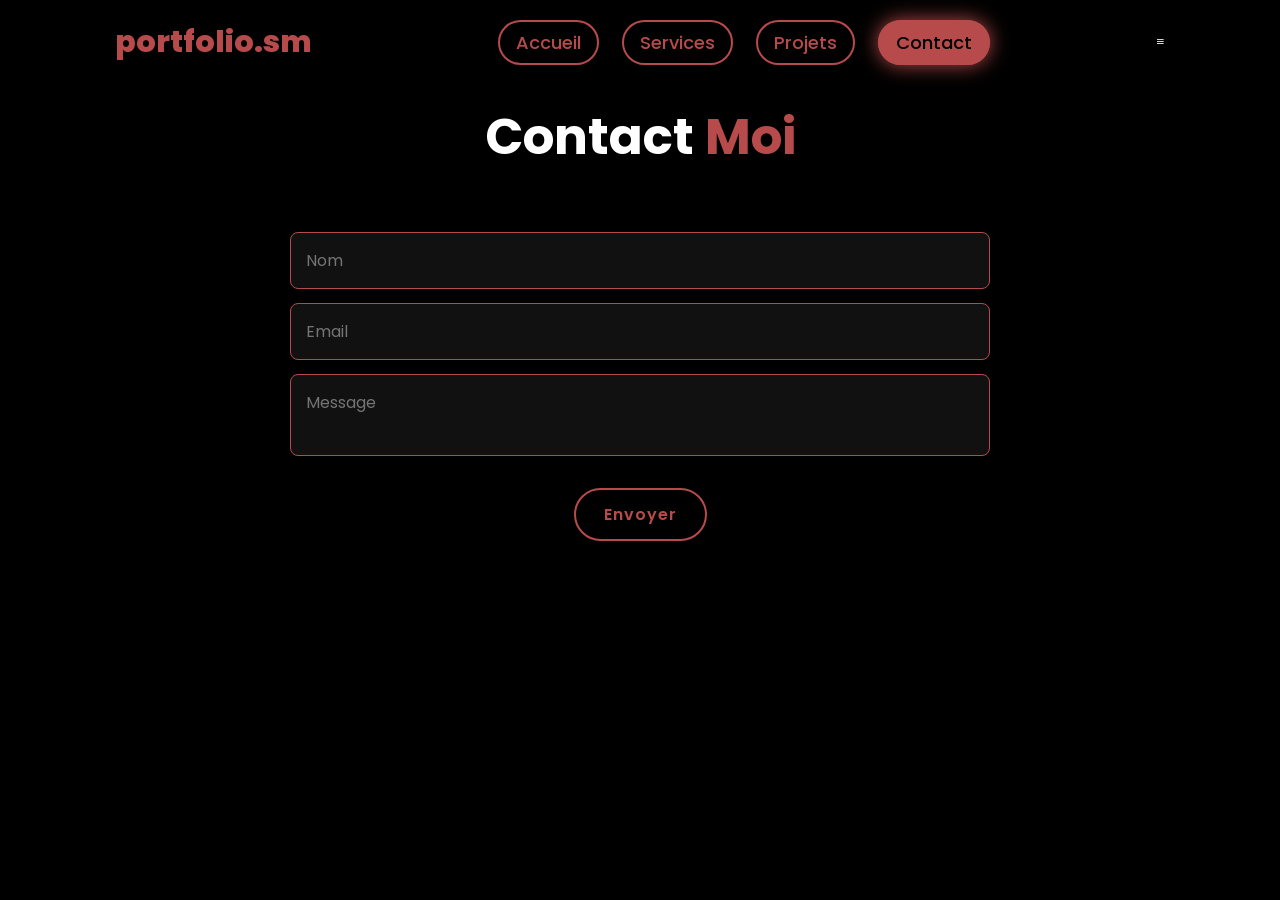
<file: contact.html>
<!DOCTYPE html>
<html lang="fr">
<head>
    <meta charset="UTF-8">
    <meta name="viewport" content="width=device-width, initial-scale=1.0">
    <title>Contact - Souare</title>

    <link href="https://unpkg.com/boxicons@2.1.4/css/boxicons.min.css" rel="stylesheet">
    <link rel="stylesheet" href="style.css">
</head>

<body>

<header>
    <a href="index.html" class="logo">portfolio.sm</a>

    <nav id="navbar">
        <a href="index.html">Accueil</a>
        <a href="services.html">Services</a>
        <a href="projects.html">Projets</a>
        <a href="contact.html" class="active">Contact</a>
    </nav>

    <div class="menu-icon" id="menu-icon">
        <i class='bx bx-menu'></i>
    </div>
</header>

<main>
<section class="contact">
    <h2 class="heading">Contact <span>Moi</span></h2>

    <form>
        <div class="input-box">
            <input type="text" placeholder="Nom" required>
            <input type="email" placeholder="Email" required>
        </div>

        <textarea placeholder="Message"></textarea>

        <button class="btn">Envoyer</button>
    </form>
</section>
</main>

<script src="script.js"></script>
</body>
</html>
</file>
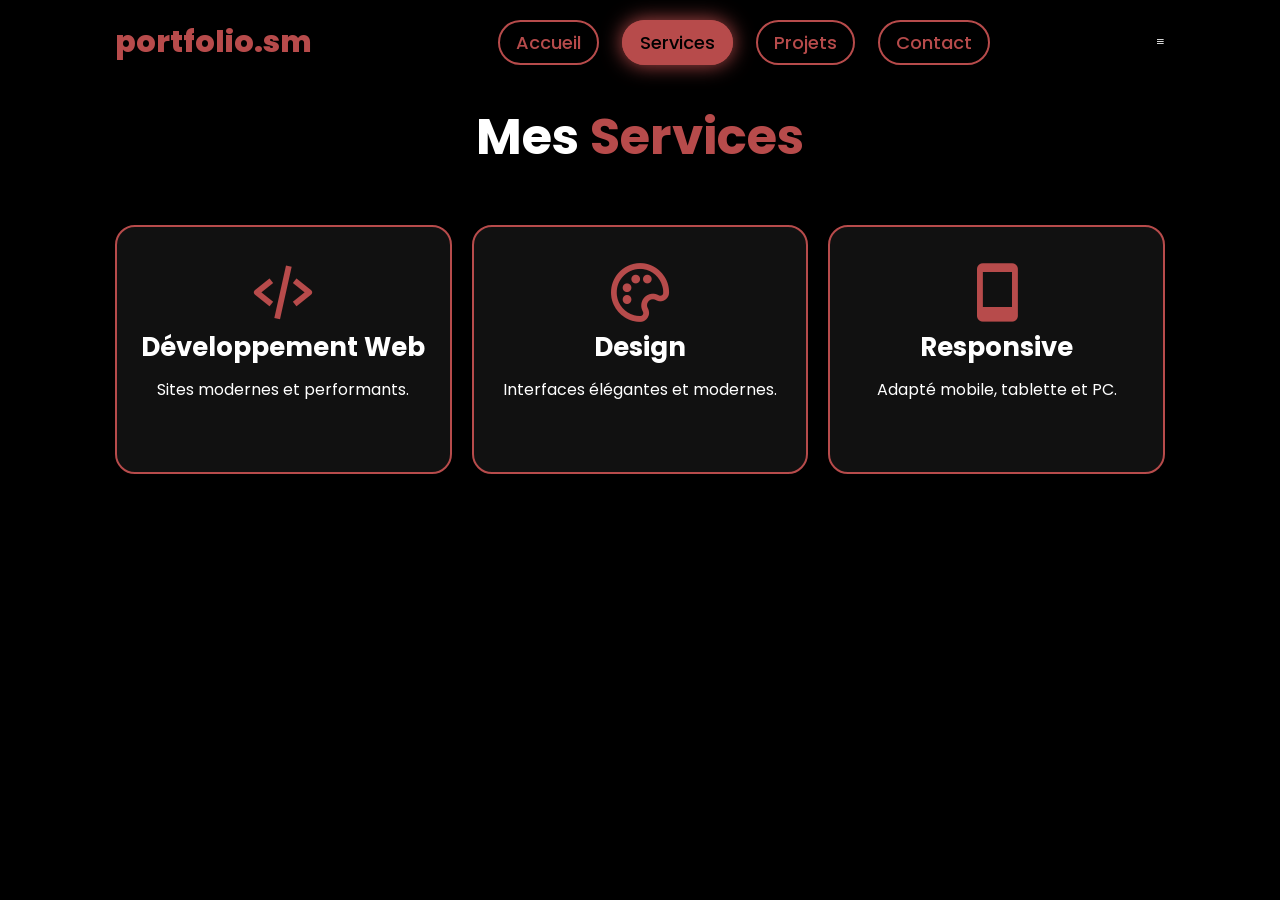
<file: services.html>
<!DOCTYPE html>
<html lang="fr">
<head>
    <meta charset="UTF-8">
    <meta name="viewport" content="width=device-width, initial-scale=1.0">
    <title>Services - Souare</title>

    <link href="https://unpkg.com/boxicons@2.1.4/css/boxicons.min.css" rel="stylesheet">
    <link rel="stylesheet" href="style.css">
</head>

<body>

<header>
    <a href="index.html" class="logo">portfolio.sm</a>

    <nav id="navbar">
        <a href="index.html">Accueil</a>
        <a href="services.html" class="active">Services</a>
        <a href="projects.html">Projets</a>
        <a href="contact.html">Contact</a>
    </nav>

    <div class="menu-icon" id="menu-icon">
        <i class='bx bx-menu'></i>
    </div>
</header>

<main>
<section class="services">
    <h2 class="heading">Mes <span>Services</span></h2>

    <div class="services-container">
        <div class="service-box">
            <i class='bx bx-code-alt'></i>
            <h3>Développement Web</h3>
            <p>Sites modernes et performants.</p>
        </div>

        <div class="service-box">
            <i class='bx bx-palette'></i>
            <h3>Design</h3>
            <p>Interfaces élégantes et modernes.</p>
        </div>

        <div class="service-box">
            <i class='bx bx-mobile'></i>
            <h3>Responsive</h3>
            <p>Adapté mobile, tablette et PC.</p>
        </div>
    </div>
</section>
</main>

<script src="script.js"></script>
</body>
</html>
</file>
<file: style.css>
@import url('https://fonts.googleapis.com/css2?family=Poppins:wght@300;400;500;600;700&display=swap');

/* RESET */
*{
    margin: 0;
    padding: 0;
    box-sizing: border-box;
    text-decoration: none;
    border: none;
    outline: none;
    font-family: 'Poppins', sans-serif;
}

/* BASE */
html{
    font-size: 62.5%;
    scroll-behavior: smooth;
}

body{
    width: 100%;
    min-height: 100vh;
    overflow-x: hidden;
    background-color: black;
    color: white;
}

/* HEADER */
header{
    position: fixed;
    top: 0;
    left: 0;
    width: 100%;
    padding: 2rem 9%;
    background-color: rgba(0, 0, 0, 0.8);
    backdrop-filter: blur(10px);
    display: flex;
    justify-content: space-between;
    align-items: center;
    z-index: 100;
}

/* LOGO */
.logo{
    font-size: 3rem;
    font-weight: 800;
    color: #b74b4b;
    cursor: pointer;
    transition: 0.3s ease;
}

.logo:hover{
    color: white;
    transform: translateX(10px);
}

/* NAVIGATION */
nav a{
    font-size: 1.8rem;
    margin-left: 2rem;
    font-weight: 500;
    border-radius: 4rem;
    padding: 0.8rem 1.6rem;
    border: 2px solid #b74b4b;
    color: #b74b4b;
    transition: all 0.3s ease;
}

nav a:hover,
nav a.active{
    transform: scale(1.05);
    background-color: #b74b4b;
    color: black;
    box-shadow: 0 0 20px #b74b4b;
}

/* SECTION */
section{
    min-height: 100vh;
    padding: 10rem 9% 4rem;
}

.heading {
    font-size: 5rem;
    text-align: center;
    margin-bottom: 5rem;
}

/* HOME */
.home{
    display: flex;
    justify-content: center;
    align-items: center;
    gap: 8rem;
}

.home-content h1{
    font-size: 6rem;
    font-weight: 700;
    line-height: 1.3;
}

.home-content h3{
    font-size: 3.2rem;
    margin-bottom: 1rem;
    font-weight: 700;
}

.home-content p{
    font-size: 1.6rem;
    margin-top: 2rem;
}

span{
    color: #b74b4b;
}

/* IMAGE ACCUEIL */
.home-img img{
    width: 30vw;
    min-width: 300px;
    border-radius: 50%;
    box-shadow: 0 0 25px #b74b4b;
    cursor: pointer;
    transition: 0.4s ease-in-out;
}

.home-img img:hover{
    transform: scale(1.05) rotate(2deg);
    box-shadow: 0 0 50px #b74b4b;
}

/* SOCIAL ICONS */
.social-icons a{
    display: inline-flex;
    justify-content: center;
    align-items: center;
    width: 4.5rem;
    height: 4.5rem;
    font-size: 2.2rem;
    border-radius: 50%;
    margin: 3rem 1rem 3rem 0; /* Ajusté pour l'icône Instagram */
    border: 2px solid #b74b4b;
    color: #b74b4b;
    transition: all 0.3s ease;
}

.social-icons a:hover{
    transform: scale(1.05);
    background-color: #b74b4b;
    color: black;
    box-shadow: 0 0 20px #b74b4b;
}

/* BUTTONS */
.btn{
    display: inline-block;
    padding: 1.2rem 2.8rem;
    background-color: transparent;
    border-radius: 4rem;
    font-size: 1.6rem;
    color: #b74b4b;
    letter-spacing: 0.1rem;
    font-weight: 600;
    border: 2px solid #b74b4b;
    transition: all 0.3s ease;
    cursor: pointer;
}

.btn:hover{
    transform: scale(1.05);
    background-color: #b74b4b;
    color: black;
    box-shadow: 0 0 20px #b74b4b;
}

/* TYPING TEXT ANIMATION */
.typing-text{
    font-size: 3.4rem;
    font-weight: 600;
}

.typing-text span{
    position: relative;
}

.typing-text span::after{
    content: "";
    position: absolute;
    right: -8px;
    width: calc(100% + 8px);
    height: 100%;
    background-color: black;
    border-left: 3px solid #b74b4b;
    animation: cursor 0.8s infinite;
}

@keyframes cursor{
    0%, 100% { border-left-color: transparent; }
    50% { border-left-color: #b74b4b; }
}

/* ===== SERVICES ===== */
.services-container {
    display: flex;
    justify-content: center;
    align-items: center;
    flex-wrap: wrap;
    gap: 2rem;
}

.service-box {
    flex: 1 1 30rem;
    background: #111;
    padding: 3rem 2rem 4rem;
    border-radius: 2rem;
    text-align: center;
    border: .2rem solid #b74b4b;
    transition: .5s ease;
}

.service-box:hover {
    border-color: #b74b4b;
    transform: scale(1.02);
    box-shadow: 0 0 20px #b74b4b;
}

.service-box i {
    font-size: 7rem;
    color: #b74b4b;
}

.service-box h3 {
    font-size: 2.6rem;
}

.service-box p {
    font-size: 1.6rem;
    margin: 1rem 0 3rem;
}

/* ===== PROJECTS (GRILLE UNIFORME) ===== */
.projects-container {
    display: grid;
    grid-template-columns: repeat(auto-fit, minmax(300px, 1fr));
    gap: 3rem;
    padding: 0 2rem;
}

.project-card {
    background: #111;
    border: 2px solid #b74b4b;
    border-radius: 1.5rem;
    overflow: hidden;
    display: flex;
    flex-direction: column; /* Aligne le contenu verticalement */
    transition: 0.3s ease;
    height: 100%; /* Force la même hauteur */
}

.project-card:hover {
    transform: translateY(-10px);
    box-shadow: 0 0 20px #b74b4b;
}

.project-card img {
    width: 100%;
    height: 220px; /* Taille d'image fixe */
    object-fit: cover; /* Empêche la déformation */
}

.project-info {
    padding: 2.5rem;
    display: flex;
    flex-direction: column;
    flex-grow: 1; /* Remplit l'espace restant */
    justify-content: space-between;
}

.project-info h3 {
    font-size: 2.4rem;
    margin-bottom: 1rem;
}

.project-info p {
    font-size: 1.4rem;
    color: #ccc;
    margin-bottom: 2rem;
}

.project-links {
    display: flex;
    gap: 1.5rem;
}

.project-links a {
    color: #b74b4b;
    font-size: 1.4rem;
    display: flex;
    align-items: center;
    gap: 0.5rem;
    font-weight: 600;
}

.project-links a:hover {
    text-decoration: underline;
}

/* ===== CONTACT ===== */
.contact form{
    max-width: 70rem;
    margin: 0 auto;
    text-align: center;
}

.contact form .input-box {
    display: flex;
    justify-content: space-between;
    flex-wrap: wrap;
}

.contact form .input-box input,
.contact form textarea {
    width: 100%;
    padding: 1.5rem;
    font-size: 1.6rem;
    color: white;
    background: #111;
    border-radius: .8rem;
    margin: .7rem 0;
    border: 1px solid #b74b4b;
}

.contact form textarea {
    resize: none;
}

.contact form .btn {
    margin-top: 2rem;
}

/* RESPONSIVE */
@media (max-width: 995px){
    header { padding: 2rem 4%; }

    .home{
        flex-direction: column-reverse;
        text-align: center;
        margin-top: 5rem;
    }

    .home-content h1{ font-size: 5rem; }

    .home-img img{ width: 60vw; }

    .social-icons a { margin: 2rem 0.7rem; }
}
</file>
